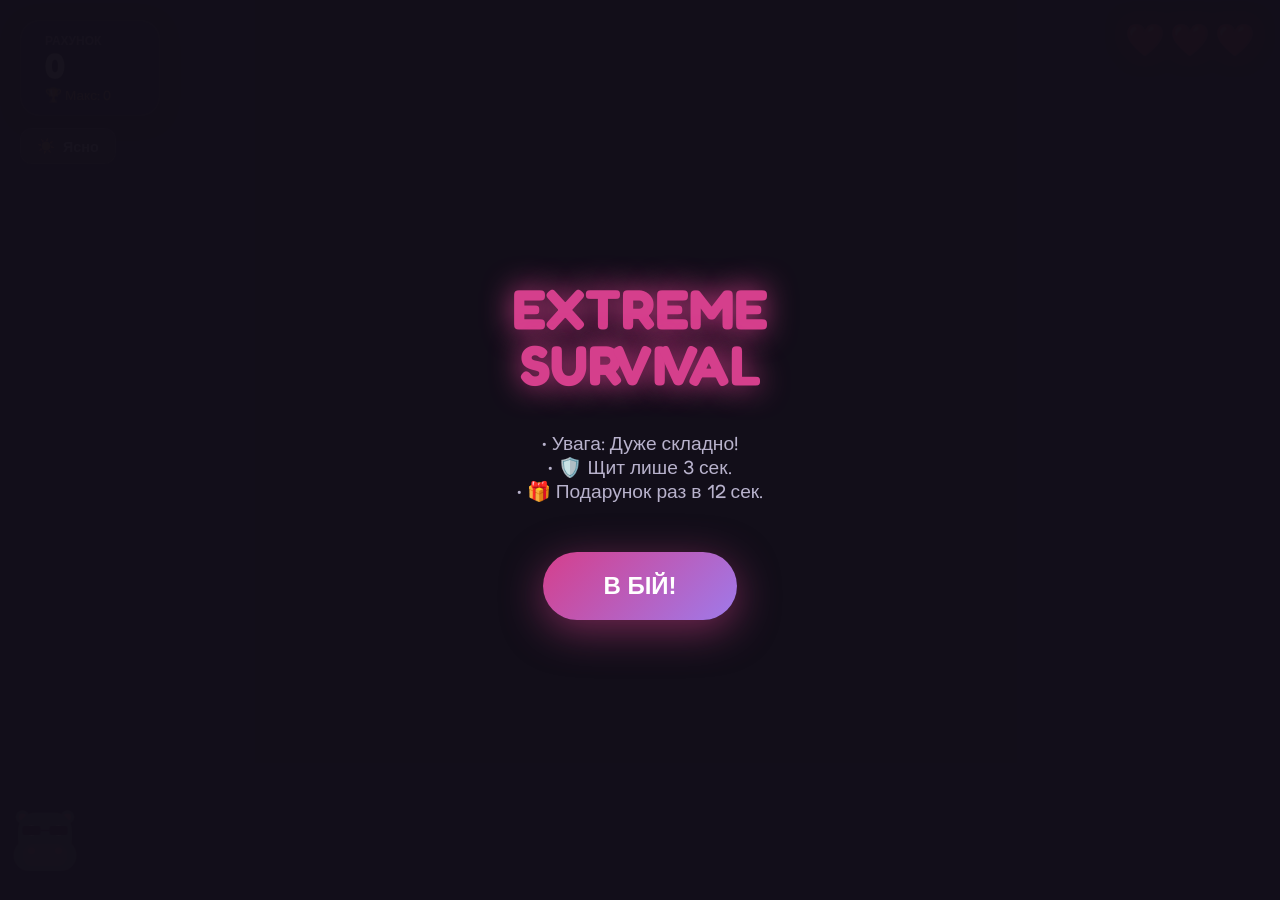
<file: game.html>
<!DOCTYPE html>
<html lang="uk">
<head>
  <meta charset="UTF-8" />
  <meta name="viewport" content="width=device-width, initial-scale=1.0, maximum-scale=1.0, user-scalable=no" />
  <title>Hippo Catch — HARDCORE FIXED</title>
  <link href="https://fonts.googleapis.com/css2?family=Fredoka:wght@400;600;800&display=swap" rel="stylesheet">
  <style>
    :root {
      --bg-dark: #130f1a;
      --accent: #d53f8c;
      --glass: rgba(20, 20, 30, 0.95);
      --border: rgba(255, 255, 255, 0.15);
      --hippo-size: 90px;
    }
    
    * { box-sizing: border-box; user-select: none; }
    
    body {
      margin: 0; overflow: hidden; font-family: 'Fredoka', sans-serif;
      background: var(--bg-dark); color: white; height: 100vh;
      touch-action: none;
    }

    /* Background Canvas */
    #bgCanvas { position: absolute; inset: 0; z-index: 0; }

    /* UI Layer */
    .ui-layer {
      position: absolute; inset: 0; pointer-events: none; padding: 20px; z-index: 20;
      display: flex; justify-content: space-between; align-items: flex-start;
    }

    .left-panel {
      display: flex; flex-direction: column; gap: 12px; align-items: flex-start;
    }

    .score-box {
      background: var(--glass); padding: 12px 24px; border-radius: 20px;
      border: 1px solid var(--border); box-shadow: 0 4px 20px rgba(0,0,0,0.3);
      min-width: 140px; pointer-events: auto;
    }
    .score-val { font-size: 2.2rem; font-weight: 800; color: #fff; line-height: 1; }
    .label { font-size: 0.75rem; color: #b8b2cc; text-transform: uppercase; font-weight: 600; }
    .record-val { font-size: 0.85rem; color: #f6ad55; margin-top: 4px; }

    /* Weather Badge */
    .weather-badge {
      background: rgba(255, 255, 255, 0.1); padding: 8px 16px; border-radius: 12px;
      font-size: 0.9rem; color: white; border: 1px solid rgba(255,255,255,0.2);
      backdrop-filter: blur(10px); display: flex; align-items: center; gap: 8px; font-weight: 600;
    }

    .lives { font-size: 2rem; letter-spacing: 5px; filter: drop-shadow(0 0 10px rgba(255, 0, 0, 0.5)); }

    /* Game Area */
    .game-area { position: absolute; inset: 0; z-index: 5; overflow: hidden; }

    /* Hippo Character */
    .hippo-wrap {
      position: absolute; bottom: 20px; left: 0;
      width: var(--hippo-size); height: var(--hippo-size);
      will-change: transform; z-index: 10;
    }

    .hippo-svg { width: 100%; height: 100%; overflow: visible; }
    .h-skin { fill: #718096; transition: fill 0.5s; }
    .h-pink { fill: #f687b3; }
    
    /* Mouth States */
    .mouth-closed { display: block; }
    .mouth-open { display: none; }
    .is-eating .mouth-closed { display: none; }
    .is-eating .mouth-open { display: block; }
    .is-eating { transform: scale(1.1); transition: transform 0.1s; }

    /* Accessories & Skins */
    .accessory { display: none; }
    .skin-Snow .h-skin { fill: #90cdf4; }
    .skin-Snow .acc-hat { display: block; }
    .skin-Clear .acc-glasses { display: block; }
    .skin-Rain .acc-umbrella { display: block; }
    .skin-Storm .h-eye { fill: #fff; r: 14; } 
    .skin-Storm .h-pupil { r: 3; }

    /* Effects */
    .shield-aura {
      position: absolute; inset: -15px; border-radius: 50%;
      border: 4px solid #4fd1c5; opacity: 0; 
      box-shadow: 0 0 30px #4fd1c5, inset 0 0 20px #4fd1c5;
      pointer-events: none;
    }
    .has-shield .shield-aura { opacity: 1; animation: pulseShield 0.2s infinite; } /* Швидка пульсація бо мало часу */

    .rocket-flame {
      position: absolute; bottom: -40px; left: 50%; transform: translateX(-50%);
      width: 30px; height: 60px; background: linear-gradient(to bottom, orange, red, transparent);
      border-radius: 50%; filter: blur(6px); opacity: 0;
    }
    .has-rocket .rocket-flame { opacity: 1; animation: flame 0.1s infinite alternate; }

    @keyframes flame { from { height: 60px; opacity: 0.8; } to { height: 80px; opacity: 1; } }
    @keyframes pulseShield { 0%{transform:scale(0.95); opacity:0.8} 100%{transform:scale(1.05); opacity:0.5} }

    /* Items */
    .item {
      position: absolute; top: 0; left: 0;
      width: 60px; height: 60px;
      font-size: 45px; display: flex; align-items: center; justify-content: center;
      will-change: transform; z-index: 6;
      text-shadow: 0 2px 10px rgba(0,0,0,0.5);
    }

    /* Menus */
    .menu-overlay {
      position: absolute; inset: 0; background: rgba(19, 15, 26, 0.98);
      z-index: 100; display: flex; flex-direction: column; align-items: center; justify-content: center; text-align: center;
    }
    h1 { font-size: 3.5rem; margin: 0 0 20px; color: var(--accent); text-shadow: 0 0 30px var(--accent); line-height: 1; }
    .btn {
      background: linear-gradient(135deg, #d53f8c, #9f7aea); color: white;
      padding: 20px 60px; font-size: 1.5rem; border: none; border-radius: 60px;
      font-weight: 800; cursor: pointer; box-shadow: 0 10px 40px rgba(213, 63, 140, 0.5);
      transition: transform 0.1s; margin-top: 30px; pointer-events: auto;
    }
    .btn:active { transform: scale(0.95); }
    
    /* Floating Text */
    .float-text {
      position: absolute; font-weight: 900; font-size: 28px; pointer-events: none;
      animation: floatUp 0.6s forwards; z-index: 50; text-shadow: 0 4px 10px rgba(0,0,0,0.8);
    }
    @keyframes floatUp { 0%{transform:scale(0.5) translateY(0); opacity:0;} 20%{opacity:1; transform:scale(1.2);} 100%{transform:translateY(-80px); opacity:0;} }
  </style>
</head>
<body>

  <canvas id="bgCanvas"></canvas>

  <div class="ui-layer">
    <div class="left-panel">
      <div class="score-box">
        <div class="label">Рахунок</div>
        <div class="score-val" id="scoreDisp">0</div>
        <div class="record-val">🏆 Макс: <span id="recordDisp">0</span></div>
      </div>
      <div id="weatherBadge" class="weather-badge">
         <span>☀️</span> <span>Ясно</span>
      </div>
    </div>
    
    <div class="lives" id="livesDisp">❤️❤️❤️</div>
  </div>

  <div class="game-area" id="gameArea">
    <div id="hippo" class="hippo-wrap skin-Clear">
      <div class="shield-aura"></div>
      
      <svg class="hippo-svg" viewBox="0 0 200 200">
        <circle cx="50" cy="60" r="15" class="h-skin" />
        <circle cx="150" cy="60" r="15" class="h-skin" />
        <circle cx="50" cy="60" r="8" class="h-pink" />
        <circle cx="150" cy="60" r="8" class="h-pink" />
        
        <rect x="40" y="50" width="120" height="100" rx="40" class="h-skin" />
        
        <g class="mouth-open">
            <path d="M30,110 Q100,180 170,110" fill="#718096" class="h-skin" />
            <path d="M50,110 Q100,160 150,110" fill="#e53e3e" /> 
            <rect x="60" y="110" width="15" height="15" fill="white" rx="3"/>
            <rect x="125" y="110" width="15" height="15" fill="white" rx="3"/>
        </g>

        <g class="mouth-closed">
            <rect x="30" y="110" width="140" height="70" rx="35" class="h-skin" />
            <rect x="50" y="120" width="100" height="50" rx="25" fill="#a0aec0" opacity="0.5" />
            <circle cx="70" cy="135" r="8" class="h-pink" />
            <circle cx="130" cy="135" r="8" class="h-pink" />
        </g>

        <circle cx="70" cy="90" r="12" fill="white" class="h-eye" />
        <circle cx="130" cy="90" r="12" fill="white" class="h-eye" />
        <circle cx="70" cy="90" r="5" fill="#1a202c" class="h-pupil" />
        <circle cx="130" cy="90" r="5" fill="#1a202c" class="h-pupil" />
        
        <g class="accessory acc-glasses">
           <rect x="50" y="80" width="40" height="20" rx="5" fill="#1a1025"/>
           <rect x="110" y="80" width="40" height="20" rx="5" fill="#1a1025"/>
           <line x1="90" y1="90" x2="110" y2="90" stroke="#1a1025" stroke-width="3" />
        </g>
        <g class="accessory acc-hat">
           <path d="M50,60 Q100,10 150,60" fill="#e53e3e" stroke="#c53030" stroke-width="5"/>
           <circle cx="100" cy="35" r="12" fill="#fff"/>
        </g>
        <g class="accessory acc-umbrella">
           <path d="M160,140 L190,80" stroke="#fff" stroke-width="4"/>
           <path d="M160,80 Q190,40 220,80" fill="yellow" stroke="orange" stroke-width="2"/>
        </g>
      </svg>
      
      <div class="rocket-flame"></div>
    </div>
  </div>

  <div id="startMenu" class="menu-overlay">
    <h1>EXTREME<br>SURVIVAL</h1>
    <p style="color:#b8b2cc; font-size:1.2rem; max-width:300px">
       • Увага: Дуже складно!<br>
       • 🛡️ Щит лише 3 сек.<br>
       • 🎁 Подарунок раз в 12 сек.
    </p>
    <button class="btn" onclick="Game.start()">В БІЙ!</button>
  </div>

  <div id="gameOverMenu" class="menu-overlay" style="display:none">
    <h1 style="font-size:3rem; color:#e53e3e">Ой!</h1>
    <p style="font-size:1.5rem; color:white;">Рахунок: <b id="finalScore">0</b></p>
    <button class="btn" onclick="Game.start()">ЩЕ РАЗ</button>
  </div>

<script>
// --- INITIALIZATION ---
const bgCanvas = document.getElementById('bgCanvas');
const ctx = bgCanvas.getContext('2d');
const gameArea = document.getElementById('gameArea');
const hippoEl = document.getElementById('hippo');

let W = window.innerWidth;
let H = window.innerHeight;

const HIPPO_SIZE = 90;
const ITEM_SIZE = 60;
const FRUITS = ['🍉','🍍','🍇','🍊','🍌','🍒','🍓'];

// --- STATE VARIABLES (Global for safety) ---
let hippoX = 0;
let items = [];
let bgParticles = [];
let keys = {Left: false, Right: false};
let touchX = null;

// --- CANVAS RESIZE ---
function resize() { W = bgCanvas.width = window.innerWidth; H = bgCanvas.height = window.innerHeight; }
window.addEventListener('resize', resize);
resize();

// --- GAME LOGIC ---
const Game = {
  active: false,
  score: 0,
  lives: 3,
  lastTime: 0,
  
  spawnTimer: 0,
  boxTimer: 0,
  shieldTime: 0,
  rocketTime: 0,
  eatAnimTimer: 0,
  
  spawnInterval: 600,
  globalSpeed: 1, 
  
  highScore: 0,
  weatherIdx: 0,
  weathers: [
    { bg: ['#130f1a', '#2d3748'], pCol: '#fff', hazard: '💣', skin: 'skin-Clear', lbl: '☀️ Ясно' },
    { bg: ['#1a202c', '#2c5282'], pCol: '#4299e1', hazard: '💧', skin: 'skin-Rain', lbl: '🌧️ Дощ' },
    { bg: ['#2d3748', '#718096'], pCol: '#fff', hazard: '❄️', skin: 'skin-Snow', lbl: '❄️ Сніг' },
    { bg: ['#230438', '#000'], pCol: '#9f7aea', hazard: '⚡', skin: 'skin-Storm', lbl: '⚡ Гроза' }
  ],

  // Safe Record Loading
  loadRecord() {
    try {
      this.highScore = localStorage.getItem('hippoMax') || 0;
    } catch(e) { console.log('Storage blocked'); }
    document.getElementById('recordDisp').innerText = this.highScore;
  },

  start() {
    this.active = true;
    this.score = 0;
    this.lives = 3;
    this.globalSpeed = 1;
    this.weatherIdx = 0;
    
    this.boxTimer = 0;
    this.shieldTime = 0;
    this.rocketTime = 0;
    this.eatAnimTimer = 0;
    
    // Clear Items
    items.forEach(i => i.el.remove());
    items = [];
    
    // Reset Hippo
    hippoX = (W - HIPPO_SIZE) / 2;
    this.applySkin();
    this.updateHUD();
    this.loadRecord();
    
    document.getElementById('startMenu').style.display = 'none';
    document.getElementById('gameOverMenu').style.display = 'none';
    
    this.lastTime = performance.now();
    requestAnimationFrame(loop);
  },

  over() {
    this.active = false;
    try {
      if(this.score > this.highScore) {
        this.highScore = this.score;
        localStorage.setItem('hippoMax', this.highScore);
      }
    } catch(e) {}
    
    document.getElementById('finalScore').innerText = Math.floor(this.score);
    document.getElementById('gameOverMenu').style.display = 'flex';
  },

  addScore(n) {
    this.score += n;
    
    // Change weather every 100 points
    if(Math.floor(this.score/100) > Math.floor((this.score-n)/100)) {
       this.weatherIdx = (this.weatherIdx + 1) % this.weathers.length;
       this.applySkin();
       if(this.rocketTime <= 0) createFloatingText("ЗМІНА ПОГОДИ!", W/2, H/2, '#fff');
    }
    this.updateHUD();
  },

  applySkin() {
    const w = this.weathers[this.weatherIdx];
    let classes = `hippo-wrap ${w.skin}`;
    if(this.shieldTime > 0) classes += ' has-shield';
    if(this.rocketTime > 0) classes += ' has-rocket';
    if(this.eatAnimTimer > 0) classes += ' is-eating';
    
    hippoEl.className = classes;
    
    const badge = document.getElementById('weatherBadge');
    badge.innerHTML = `<span>${w.lbl.split(' ')[0]}</span> <span>${w.lbl.split(' ')[1]}</span>`;
  },
  
  triggerEatAnim() {
      this.eatAnimTimer = 0.2; 
      hippoEl.classList.add('is-eating');
  },

  updateHUD() {
    document.getElementById('scoreDisp').innerText = Math.floor(this.score);
    document.getElementById('livesDisp').innerText = '❤️'.repeat(Math.max(0, this.lives));
  }
};

// --- INPUTS ---
window.onkeydown = e => { if(e.key==='ArrowLeft') keys.Left=true; if(e.key==='ArrowRight') keys.Right=true; };
window.onkeyup = e => { if(e.key==='ArrowLeft') keys.Left=false; if(e.key==='ArrowRight') keys.Right=false; };

gameArea.ontouchstart = e => { touchX = e.touches[0].clientX; };
gameArea.ontouchmove = e => { e.preventDefault(); touchX = e.touches[0].clientX; };
gameArea.ontouchend = () => { touchX = null; };

// --- DIFFICULTY (EXTREME) ---
function getDifficultyParams() {
    // 1. Chance of Bad Weather
    // Start at 60% (0.6). Increase by 2% per 100 points. Max 95%.
    let badChance = 0.6 + Math.min(0.35, Math.floor(Game.score / 100) * 0.02);

    // 2. Speed Multiplier
    // Start 1.3x. Max 3.0x
    let speedMult = 1.3 + Math.min(1.7, Game.score / 1000);

    return { badChance, speedMult };
}

// --- SPAWN LOGIC ---
function spawnItem(isBox = false) {
  const el = document.createElement('div');
  el.className = 'item';
  let type, char, pts=0, dmg=0;

  if(isBox) {
    type = 'box'; char = '🎁';
  } else {
    const diff = getDifficultyParams();
    
    if(Math.random() > diff.badChance) {
      type = 'good'; char = FRUITS[Math.floor(Math.random()*FRUITS.length)]; pts = 10;
    } else {
      type = 'bad'; char = Game.weathers[Game.weatherIdx].hazard; dmg = 1;
    }
  }
  
  el.innerText = char;
  gameArea.appendChild(el);
  
  const diff = getDifficultyParams();
  let baseSpeed = 350 * diff.speedMult;

  items.push({
    el, x: Math.random() * (W - ITEM_SIZE), y: -70,
    speed: isBox ? 300 : baseSpeed,
    type, pts, dmg
  });
}

function openBox(x, y) {
  const r = Math.random();
  let txt = "";
  
  if(r < 0.3) {
    Game.rocketTime = 5; txt = "🚀 ТУРБО!"; hippoEl.classList.add('has-rocket');
  } else if (r < 0.7) {
    Game.shieldTime = 3; txt = "🛡️ ЩИТ (3с)"; hippoEl.classList.add('has-shield'); // 3 SECONDS
  } else {
    if(Game.lives < 5) Game.lives++;
    txt = "❤️ ЖИТТЯ";
  }
  createFloatingText(txt, x, y, '#f6ad55');
  Game.updateHUD();
}

function createFloatingText(txt, x, y, col) {
  const el = document.createElement('div');
  el.className = 'float-text';
  el.innerText = txt; el.style.left=x+'px'; el.style.top=y+'px'; el.style.color=col;
  gameArea.appendChild(el);
  setTimeout(() => el.remove(), 600);
}

// --- MAIN LOOP ---
function loop(now) {
  if(!Game.active) return;
  
  let dt = (now - Game.lastTime) / 1000;
  if(dt > 0.1) dt = 0.1; 
  Game.lastTime = now;

  // -- UPDATE LOGIC --
  
  // Rocket (Turbo)
  if(Game.rocketTime > 0) {
      Game.globalSpeed = 20; 
      Game.rocketTime -= dt;
      if(Game.rocketTime <= 0) {
          hippoEl.classList.remove('has-rocket');
          Game.globalSpeed = 1;
      }
  } else {
      Game.globalSpeed = 1;
  }

  // Shield
  if(Game.shieldTime > 0) {
      Game.shieldTime -= dt;
      if(Game.shieldTime <= 0) hippoEl.classList.remove('has-shield');
  }

  // Eat Anim
  if(Game.eatAnimTimer > 0) {
      Game.eatAnimTimer -= dt;
      if(Game.eatAnimTimer <= 0) hippoEl.classList.remove('is-eating');
  }

  // Spawn Rate (Hardcore)
  // Start: 450ms. Decrease by 20ms per 100 points. Cap at 120ms.
  let spawnDelay = Math.max(120, 450 - (Math.floor(Game.score / 100) * 20));
  
  let realInterval = spawnDelay / Game.globalSpeed;
  if(Game.rocketTime > 0) realInterval = 50; 

  Game.spawnTimer += dt * 1000;
  if(Game.spawnTimer > realInterval) {
      spawnItem(false);
      Game.spawnTimer = 0;
  }

  // Box every 12 seconds
  Game.boxTimer += dt;
  if(Game.boxTimer > 12) {
      spawnItem(true);
      Game.boxTimer = 0;
  }

  // -- MOVEMENT --
  let moveSpeed = 800 * dt;
  if(keys.Left) hippoX -= moveSpeed;
  if(keys.Right) hippoX += moveSpeed;
  
  if(touchX !== null) {
      let center = hippoX + HIPPO_SIZE/2;
      let diff = touchX - center;
      if(Math.abs(diff) > 5) hippoX += diff * 15 * dt;
  }

  if(hippoX < 0) hippoX = 0;
  if(hippoX > W - HIPPO_SIZE) hippoX = W - HIPPO_SIZE;
  
  hippoEl.style.transform = `translateX(${hippoX}px)`;

  // -- COLLISIONS --
  const hitL = hippoX;
  const hitR = hippoX + HIPPO_SIZE;
  const hitT = H - HIPPO_SIZE - 20;
  const hitB = H - 20;

  for(let i=items.length-1; i>=0; i--) {
      let item = items[i];
      item.y += item.speed * Game.globalSpeed * dt;
      item.el.style.transform = `translate(${item.x}px, ${item.y}px)`;

      if(item.y + ITEM_SIZE > hitT && item.y < hitB) {
          if(item.x + ITEM_SIZE > hitL && item.x < hitR) {
              
              if(item.type === 'good') {
                  Game.addScore(item.pts);
                  Game.triggerEatAnim();
                  createFloatingText(`+${item.pts}`, item.x, item.y, '#4ade80');
              } 
              else if(item.type === 'box') {
                  openBox(item.x, item.y);
              } 
              else {
                  if(Game.rocketTime > 0 || Game.shieldTime > 0) {
                      createFloatingText("БЛОК", item.x, item.y, '#fff');
                  } else {
                      Game.lives -= item.dmg;
                      createFloatingText("💥", item.x, item.y, '#f56565');
                      hippoEl.style.filter = 'grayscale(1) brightness(0.5) sepia(1) hue-rotate(-50deg) saturate(5)';
                      setTimeout(()=>hippoEl.style.filter='', 200);
                  }
              }

              item.el.remove();
              items.splice(i, 1);
              Game.updateHUD();

              if(Game.lives <= 0) { Game.over(); return; }
              continue;
          }
      }

      if(item.y > H) {
          item.el.remove();
          items.splice(i, 1);
      }
  }

  drawBg();
  requestAnimationFrame(loop);
}

function drawBg() {
  const w = Game.weathers[Game.weatherIdx];
  const grad = ctx.createLinearGradient(0, 0, 0, H);
  grad.addColorStop(0, w.bg[0]); grad.addColorStop(1, w.bg[1]);
  ctx.fillStyle = grad; ctx.fillRect(0, 0, W, H);
  
  ctx.fillStyle = w.pCol;
  if(Math.random() < 0.2) {
    bgParticles.push({
      x: Math.random() * W, y: -10, 
      vy: (Math.random() * 5 + 2) * (Game.globalSpeed > 1 ? 5 : 1), 
      s: Math.random() * 3
    });
  }
  
  for(let i=bgParticles.length-1; i>=0; i--) {
    let p = bgParticles[i];
    p.y += p.vy;
    ctx.beginPath(); ctx.arc(p.x, p.y, p.s, 0, Math.PI*2); ctx.fill();
    if(p.y > H) bgParticles.splice(i, 1);
  }
}

// Initial Load Record
Game.loadRecord();
</script>
</body>
</html>
</file>
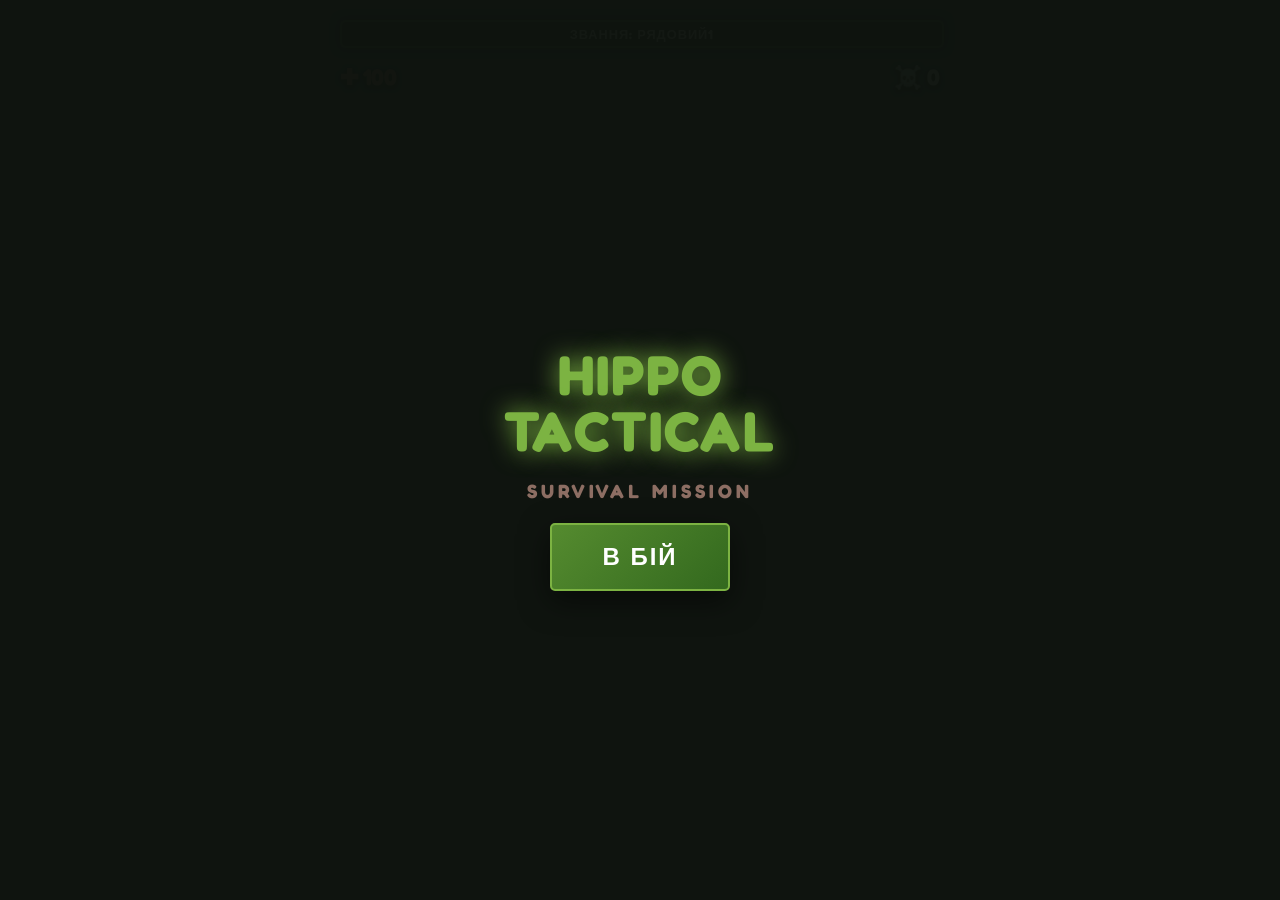
<file: interaction.html>
<!DOCTYPE html>
<html lang="uk">
<head>
<meta charset="utf-8" />
<meta name="viewport" content="width=device-width, initial-scale=1.0, maximum-scale=1.0, user-scalable=no" />
<title>Hippo Survivor — Military</title>
<link href="https://fonts.googleapis.com/css2?family=Fredoka:wght@400;700&display=swap" rel="stylesheet">
<style>
  :root {
    --bg-dark: #1a1c20; /* Темний мілітарі фон */
    --accent: #7cb342; /* Військовий зелений */
    --accent2: #ffca28; /* Золотий для рангу */
    --glass: rgba(30, 35, 30, 0.95);
    --border: rgba(124, 179, 66, 0.5);
  }
  
  body { margin: 0; background: var(--bg-dark); font-family: 'Fredoka', sans-serif; overflow: hidden; color: white; touch-action: none; }
  canvas { display: block; }
  
  /* UI */
  #ui { position: absolute; inset: 0; pointer-events: none; padding: 20px; display: flex; flex-direction: column; justify-content: space-between; }
  
  .top-bar { width: 100%; max-width: 600px; margin: 0 auto; display: flex; flex-direction: column; gap: 10px; }
  
  /* XP Bar */
  .xp-container { 
    width: 100%; height: 24px; background: rgba(0,0,0,0.6); border-radius: 6px; 
    border: 2px solid var(--border); overflow: hidden; position: relative; 
    box-shadow: 0 0 10px rgba(0,0,0,0.5);
  }
  .xp-fill { height: 100%; background: linear-gradient(90deg, #558b2f, #7cb342); width: 0%; transition: width 0.2s; }
  .xp-text { position: absolute; inset: 0; display: flex; align-items: center; justify-content: center; font-size: 0.8rem; font-weight: bold; text-shadow: 0 1px 2px black; z-index: 2; letter-spacing: 1px; }

  .stats { display: flex; justify-content: space-between; font-size: 1.4rem; font-weight: bold; text-shadow: 0 2px 5px black; margin-top: 5px; }
  
  /* Menus */
  .menu { position: absolute; inset: 0; background: rgba(15, 20, 15, 0.98); z-index: 50; display: flex; flex-direction: column; align-items: center; justify-content: center; pointer-events: auto; }
  .hidden { display: none !important; }
  
  h1 { font-size: 3.5rem; color: var(--accent); margin-bottom: 5px; text-transform: uppercase; text-shadow: 0 0 25px var(--accent); text-align: center; line-height: 1; letter-spacing: 2px; }
  h2 { color: #8d6e63; margin-bottom: 20px; font-size: 1.2rem; letter-spacing: 4px; text-transform: uppercase; }
  
  .btn {
    background: linear-gradient(135deg, #558b2f, #33691e); border: 2px solid #7cb342; padding: 18px 50px;
    font-size: 1.5rem; font-weight: bold; color: white; border-radius: 5px; cursor: pointer;
    box-shadow: 0 10px 30px rgba(0,0,0,0.5); transition: transform 0.1s; text-transform: uppercase; letter-spacing: 2px;
  }
  .btn:active { transform: scale(0.95); background: #33691e; }

  /* Cards */
  .upgrade-grid { display: grid; grid-template-columns: 1fr; gap: 15px; width: 90%; max-width: 400px; }
  .card {
    background: rgba(255,255,255,0.05); border: 2px solid var(--border); border-radius: 10px;
    padding: 15px; display: flex; align-items: center; gap: 15px; cursor: pointer; transition: 0.2s;
  }
  .card:hover { background: rgba(124, 179, 66, 0.2); transform: scale(1.03); border-color: #fff; }
  .card-icon { font-size: 2.5rem; }
  .card-info h3 { margin: 0; font-size: 1.2rem; color: var(--accent); }
  .card-info p { margin: 5px 0 0; font-size: 0.85rem; color: #bbb; }

  /* Joystick */
  #stick-zone { position: absolute; bottom: 40px; left: 40px; width: 140px; height: 140px; border: 3px solid rgba(255,255,255,0.1); border-radius: 50%; pointer-events: auto; display: none; }
  #stick { width: 60px; height: 60px; background: var(--accent); border-radius: 50%; position: absolute; top: 50%; left: 50%; transform: translate(-50%, -50%); pointer-events: none; box-shadow: 0 0 15px var(--accent); opacity: 0.8; }
</style>
</head>
<body>

<canvas id="game"></canvas>

<div id="ui">
  <div class="top-bar">
    <div class="xp-container">
       <div class="xp-fill" id="xpBar"></div>
       <div class="xp-text">ЗВАННЯ: РЯДОВИЙ <span id="lvDisp">1</span></div>
    </div>
    <div class="stats">
      <span style="color:#e57373">✚ <span id="hpDisp">100</span></span>
      <span style="color:#fff">☠️ <span id="killDisp">0</span></span>
    </div>
  </div>
  <div id="stick-zone"><div id="stick"></div></div>
</div>

<div id="startMenu" class="menu">
  <h1>HIPPO<br>TACTICAL</h1>
  <h2>SURVIVAL MISSION</h2>
  <button class="btn" onclick="Game.start()">В БІЙ</button>
</div>

<div id="lvlMenu" class="menu hidden">
  <h1 style="font-size:2rem">ПІДВИЩЕННЯ!</h1>
  <div class="upgrade-grid" id="upgList"></div>
</div>

<div id="overMenu" class="menu hidden">
  <h1 style="color:#e53e3e">МІСІЯ ПРОВАЛЕНА</h1>
  <p>Ліквідовано цілей: <span id="finalKills" style="color:#fff; font-weight:bold; font-size:1.5rem"></span></p>
  <button class="btn" onclick="Game.start()">НОВА СПРОБА</button>
</div>

<script>
/** --- ENGINE --- **/
const cvs = document.getElementById('game');
const ctx = cvs.getContext('2d');
let W, H;
function resize() { 
  W = cvs.width = window.innerWidth; 
  H = cvs.height = window.innerHeight; 
  if('ontouchstart' in window) document.getElementById('stick-zone').style.display = 'block';
}
window.addEventListener('resize', resize);
resize();

/** --- GAME LOGIC --- **/
const Game = {
  active: false,
  paused: false,
  lastTime: 0,
  kills: 0,
  
  player: null,
  enemies: [],
  bullets: [],
  gems: [],
  texts: [],
  
  spawnTimer: 0,
  spawnRate: 1.5,
  difficulty: 1,
  
  start() {
    this.active = true;
    this.paused = false;
    this.kills = 0;
    this.spawnRate = 1.5;
    this.spawnTimer = 0;
    this.difficulty = 1;
    
    this.enemies = []; this.bullets = []; this.gems = []; this.texts = [];
    this.player = new Player();
    
    document.querySelectorAll('.menu').forEach(m => m.classList.add('hidden'));
    this.updateUI();
    
    this.lastTime = performance.now();
    requestAnimationFrame(loop);
  },
  
  levelUp() {
    this.paused = true; // Stop loop
    
    const options = [
      { icon: '🔫', name: 'Скорострільність', desc: '-15% Час перезарядки', func: () => Game.player.fireRate *= 0.85 },
      { icon: '💣', name: 'Калібр', desc: '+10 Шкоди', func: () => Game.player.damage += 10 },
      { icon: '🥾', name: 'Мобільність', desc: '+10% Швидкості', func: () => Game.player.speed *= 1.1 },
      { icon: '💊', name: 'Медпак', desc: '+30 HP', func: () => Game.player.hp = Math.min(100, Game.player.hp + 30) },
      { icon: '💥', name: 'Подвійний постріл', desc: '+1 Куля', func: () => Game.player.bulletCount++ }
    ];
    
    options.sort(() => Math.random() - 0.5);
    const picks = options.slice(0, 3);
    
    const list = document.getElementById('upgList');
    list.innerHTML = '';
    
    picks.forEach(opt => {
      const card = document.createElement('div');
      card.className = 'card';
      card.innerHTML = `<div class="card-icon">${opt.icon}</div><div class="card-info"><h3>${opt.name}</h3><p>${opt.desc}</p></div>`;
      card.onclick = () => {
        opt.func();
        this.resume(); // CORRECT RESUME
      };
      list.appendChild(card);
    });
    
    document.getElementById('lvlMenu').classList.remove('hidden');
  },
  
  // NEW RESUME FUNCTION TO FIX BUGS
  resume() {
    document.getElementById('lvlMenu').classList.add('hidden');
    this.paused = false;
    this.lastTime = performance.now(); // Reset time to prevent jumps
    requestAnimationFrame(loop); // Restart loop
  },
  
  over() {
    this.active = false;
    document.getElementById('finalKills').innerText = this.kills;
    document.getElementById('overMenu').classList.remove('hidden');
  },

  updateUI() {
    document.getElementById('hpDisp').innerText = Math.ceil(this.player.hp);
    document.getElementById('killDisp').innerText = this.kills;
    document.getElementById('lvDisp').innerText = this.player.level;
    const pct = (this.player.xp / this.player.nextXp) * 100;
    document.getElementById('xpBar').style.width = `${pct}%`;
  },

  spawnEnemy() {
    this.difficulty = 1 + (this.kills / 25);
    const r = Math.random();
    let type = 'grunt';
    if(this.kills > 15 && r < 0.3) type = 'scout'; // Fast
    if(this.kills > 30 && r < 0.1) type = 'heavy'; // Tank
    
    const side = Math.floor(Math.random()*4);
    let x, y;
    if(side===0){x=Math.random()*W; y=-30;}
    else if(side===1){x=W+30; y=Math.random()*H;}
    else if(side===2){x=Math.random()*W; y=H+30;}
    else {x=-30; y=Math.random()*H;}
    
    this.enemies.push(new Enemy(x, y, type, this.difficulty));
    
    this.spawnRate = Math.max(0.2, 1.5 - (this.kills * 0.015));
    this.spawnTimer = this.spawnRate;
  }
};

/** --- PLAYER (MILITARY HIPPO) --- **/
class Player {
  constructor() {
    this.x = W/2; this.y = H/2; this.r = 25;
    this.hp = 100; this.xp = 0; this.level = 1; this.nextXp = 10;
    this.speed = 200;
    this.fireRate = 0.6; 
    this.fireTimer = 0;
    this.damage = 20;
    this.bulletCount = 1;
  }
  
  update(dt) {
    let mx = 0, my = 0;
    if(keys.w) my--; if(keys.s) my++;
    if(keys.a) mx--; if(keys.d) mx++;
    if(joy.active) { mx = joy.x; my = joy.y; }
    
    const len = Math.hypot(mx, my);
    if(len > 1) { mx/=len; my/=len; }
    
    this.x += mx * this.speed * dt;
    this.y += my * this.speed * dt;
    
    this.x = Math.max(this.r, Math.min(W-this.r, this.x));
    this.y = Math.max(this.r, Math.min(H-this.r, this.y));
    
    // Auto Shoot
    this.fireTimer -= dt;
    if(this.fireTimer <= 0) {
      let target = null, minD = Infinity;
      Game.enemies.forEach(e => {
        const d = Math.hypot(e.x - this.x, e.y - this.y);
        if(d < minD) { minD = d; target = e; }
      });
      
      if(target && minD < 500) {
        this.shoot(target);
        this.fireTimer = this.fireRate;
      }
    }
  }
  
  shoot(target) {
    const angle = Math.atan2(target.y - this.y, target.x - this.x);
    for(let i=0; i<this.bulletCount; i++) {
      const spread = (i - (this.bulletCount-1)/2) * 0.15;
      Game.bullets.push(new Bullet(this.x, this.y, angle + spread, this.damage));
    }
  }
  
  gainXp(amount) {
    this.xp += amount;
    if(this.xp >= this.nextXp) {
      this.xp -= this.nextXp;
      this.level++;
      this.nextXp = Math.floor(this.nextXp * 1.5);
      Game.levelUp();
    }
    Game.updateUI();
  }
  
  // --- ВІЙСЬКОВИЙ БЕГЕМОТ (DRAW) ---
  draw() {
    ctx.save(); ctx.translate(this.x, this.y);
    
    // 1. Body (Armor Vest)
    ctx.fillStyle = '#4b5320'; // Dark Olive
    ctx.beginPath(); ctx.arc(0, 5, this.r, 0, Math.PI*2); ctx.fill();
    // Vest Detail
    ctx.fillStyle = '#333'; ctx.fillRect(-10, 0, 20, 15); 
    
    // 2. Head (Hippo Skin)
    ctx.fillStyle = '#78909c'; // Blue-Grey Skin
    ctx.beginPath(); ctx.arc(0, -10, 22, 0, Math.PI*2); ctx.fill();
    
    // 3. Ears
    ctx.beginPath(); ctx.arc(-18, -20, 7, 0, Math.PI*2); ctx.fill();
    ctx.beginPath(); ctx.arc(18, -20, 7, 0, Math.PI*2); ctx.fill();
    
    // 4. Helmet (Military)
    ctx.fillStyle = '#558b2f'; // Army Green
    ctx.beginPath(); ctx.arc(0, -18, 23, Math.PI, 0); ctx.fill();
    ctx.strokeStyle = '#33691e'; ctx.lineWidth = 3;
    ctx.beginPath(); ctx.moveTo(-23, -18); ctx.lineTo(23, -18); ctx.stroke();
    // Helmet Strap
    ctx.lineWidth = 2; ctx.strokeStyle = '#222';
    ctx.beginPath(); ctx.moveTo(-20,-18); ctx.quadraticCurveTo(0, 10, 20, -18); ctx.stroke();
    
    // 5. Face
    // Snout
    ctx.fillStyle = '#b0bec5'; 
    ctx.beginPath(); ctx.ellipse(0, -2, 16, 10, 0, 0, Math.PI*2); ctx.fill();
    // Nostrils
    ctx.fillStyle = '#37474f';
    ctx.beginPath(); ctx.arc(-6, -2, 2, 0, Math.PI*2); ctx.fill();
    ctx.beginPath(); ctx.arc(6, -2, 2, 0, Math.PI*2); ctx.fill();
    
    // Eyes (Serious)
    ctx.fillStyle = 'white'; 
    ctx.beginPath(); ctx.arc(-8, -12, 5, 0, Math.PI*2); ctx.fill();
    ctx.beginPath(); ctx.arc(8, -12, 5, 0, Math.PI*2); ctx.fill();
    ctx.fillStyle = 'black';
    ctx.beginPath(); ctx.arc(-8, -12, 2, 0, Math.PI*2); ctx.fill();
    ctx.beginPath(); ctx.arc(8, -12, 2, 0, Math.PI*2); ctx.fill();
    // Angry Eyebrows
    ctx.strokeStyle = '#222'; ctx.lineWidth = 2;
    ctx.beginPath(); ctx.moveTo(-14, -18); ctx.lineTo(-4, -15); ctx.stroke();
    ctx.beginPath(); ctx.moveTo(14, -18); ctx.lineTo(4, -15); ctx.stroke();

    ctx.restore();
  }
}

class Enemy {
  constructor(x, y, type, difficulty) {
    this.x = x; this.y = y; this.type = type;
    
    if(type === 'heavy') { this.hp = 80*difficulty; this.speed = 50; this.r = 30; this.col = '#d32f2f'; } // Red Tank
    else if(type === 'scout') { this.hp = 20*difficulty; this.speed = 140; this.r = 15; this.col = '#ffeb3b'; } // Yellow Fast
    else { this.hp = 40*difficulty; this.speed = 80; this.r = 20; this.col = '#78909c'; } // Grey Grunt
    
    this.maxHp = this.hp;
  }
  
  update(dt, p) {
    const ang = Math.atan2(p.y - this.y, p.x - this.x);
    this.x += Math.cos(ang) * this.speed * dt;
    this.y += Math.sin(ang) * this.speed * dt;
  }
  
  draw() {
    // HP Bar
    const pct = this.hp/this.maxHp;
    ctx.fillStyle = 'black'; ctx.fillRect(this.x-15, this.y-this.r-8, 30, 4);
    ctx.fillStyle = '#f44336'; ctx.fillRect(this.x-15, this.y-this.r-8, 30*pct, 4);
    
    // Body
    ctx.fillStyle = this.col;
    ctx.beginPath(); ctx.arc(this.x, this.y, this.r, 0, Math.PI*2); ctx.fill();
    // Angry face
    ctx.fillStyle = 'black';
    ctx.beginPath(); ctx.arc(this.x-5, this.y-2, 3, 0, Math.PI*2); ctx.fill();
    ctx.beginPath(); ctx.arc(this.x+5, this.y-2, 3, 0, Math.PI*2); ctx.fill();
  }
}

class Bullet {
  constructor(x, y, ang, dmg) {
    this.x = x; this.y = y; this.dmg = dmg;
    this.vx = Math.cos(ang) * 600;
    this.vy = Math.sin(ang) * 600;
    this.life = 2.0;
  }
  update(dt) { this.x+=this.vx*dt; this.y+=this.vy*dt; this.life-=dt; }
  draw() {
    ctx.fillStyle = '#ffeb3b'; // Tracer round
    ctx.shadowColor = '#ff9800'; ctx.shadowBlur = 10;
    ctx.beginPath(); ctx.arc(this.x, this.y, 4, 0, Math.PI*2); ctx.fill();
    ctx.shadowBlur = 0;
  }
}

class Gem {
  constructor(x, y) { this.x=x; this.y=y; this.val=10; }
  draw() {
    ctx.fillStyle = '#00e676'; // Green XP
    ctx.beginPath(); ctx.moveTo(this.x, this.y-6); ctx.lineTo(this.x+5, this.y); ctx.lineTo(this.x, this.y+6); ctx.lineTo(this.x-5, this.y); ctx.fill();
  }
}

/** --- INPUTS --- **/
const keys = { w:0, a:0, s:0, d:0 };
window.onkeydown = e => { if(e.key==='w' || e.key==='ArrowUp') keys.w=1; if(e.key==='s' || e.key==='ArrowDown') keys.s=1; if(e.key==='a' || e.key==='ArrowLeft') keys.a=1; if(e.key==='d' || e.key==='ArrowRight') keys.d=1; };
window.onkeyup = e => { if(e.key==='w' || e.key==='ArrowUp') keys.w=0; if(e.key==='s' || e.key==='ArrowDown') keys.s=0; if(e.key==='a' || e.key==='ArrowLeft') keys.a=0; if(e.key==='d' || e.key==='ArrowRight') keys.d=0; };

const joy = { x:0, y:0, active:false };
const z1 = document.getElementById('stick-zone'); const s1 = document.getElementById('stick');
z1.ontouchstart = e => { joy.active=true; moveStick(e.touches[0]); };
z1.ontouchmove = e => { e.preventDefault(); moveStick(e.touches[0]); };
z1.ontouchend = () => { joy.active=false; joy.x=0; joy.y=0; s1.style.transform='translate(-50%,-50%)'; };
function moveStick(t) {
  const r = z1.getBoundingClientRect();
  let dx = t.clientX - (r.left+r.width/2), dy = t.clientY - (r.top+r.height/2);
  const d = Math.hypot(dx,dy);
  const max = 50;
  if(d>max) { dx=(dx/d)*max; dy=(dy/d)*max; }
  joy.x = dx/max; joy.y = dy/max;
  s1.style.transform = `translate(calc(-50% + ${dx}px), calc(-50% + ${dy}px))`;
}

function spawnText(txt, x, y, col='#fff') {
  Game.texts.push({ str:txt, x, y, life:1.0, col });
}

/** --- MAIN LOOP --- **/
function loop(now) {
  if(!Game.active || Game.paused) return;
  
  let dt = (now - Game.lastTime)/1000;
  if(dt > 0.1) dt = 0.1; // Clamp dt
  Game.lastTime = now;
  
  // 1. Spawn Logic
  Game.spawnTimer -= dt;
  if(Game.spawnTimer <= 0) Game.spawnEnemy();
  
  // 2. Player
  Game.player.update(dt);
  
  // 3. Bullets
  for(let i=Game.bullets.length-1; i>=0; i--) {
    let b = Game.bullets[i];
    b.update(dt);
    if(b.life <= 0) { Game.bullets.splice(i,1); continue; }
    
    // Hit Enemy
    for(let j=Game.enemies.length-1; j>=0; j--) {
      let e = Game.enemies[j];
      if(Math.hypot(e.x-b.x, e.y-b.y) < e.r + 10) {
        e.hp -= b.dmg;
        Game.bullets.splice(i,1);
        spawnText(b.dmg, e.x, e.y, '#fff');
        
        if(e.hp <= 0) {
          Game.enemies.splice(j,1);
          Game.kills++;
          Game.gems.push(new Gem(e.x, e.y));
          Game.updateUI();
        }
        break;
      }
    }
  }
  
  // 4. Enemies
  for(let i=Game.enemies.length-1; i>=0; i--) {
    let e = Game.enemies[i];
    e.update(dt, Game.player);
    
    // Hit Player
    if(Math.hypot(Game.player.x-e.x, Game.player.y-e.y) < Game.player.r + e.r) {
      Game.player.hp -= 30 * dt;
      Game.updateUI();
      if(Game.player.hp <= 0) { Game.over(); return; }
    }
  }
  
  // 5. Gems (XP)
  for(let i=Game.gems.length-1; i>=0; i--) {
    let g = Game.gems[i];
    let d = Math.hypot(Game.player.x-g.x, Game.player.y-g.y);
    if(d < 150) { g.x += (Game.player.x - g.x) * 5 * dt; g.y += (Game.player.y - g.y) * 5 * dt; }
    if(d < Game.player.r) {
      Game.player.gainXp(10);
      Game.gems.splice(i,1);
    }
  }
  
  // 6. Texts
  for(let i=Game.texts.length-1; i>=0; i--) {
     let t = Game.texts[i]; t.y -= 30*dt; t.life -= dt;
     if(t.life <= 0) Game.texts.splice(i,1);
  }

  // --- DRAW ---
  ctx.fillStyle = '#1e2124'; ctx.fillRect(0,0,W,H);
  
  // Grid
  ctx.strokeStyle = 'rgba(255,255,255,0.03)'; ctx.lineWidth = 1;
  for(let x=0;x<W;x+=60){ctx.beginPath();ctx.moveTo(x,0);ctx.lineTo(x,H);ctx.stroke();}
  for(let y=0;y<H;y+=60){ctx.beginPath();ctx.moveTo(0,y);ctx.lineTo(W,y);ctx.stroke();}

  Game.gems.forEach(g => g.draw());
  Game.bullets.forEach(b => b.draw());
  Game.enemies.forEach(e => e.draw());
  Game.player.draw();
  
  ctx.font = "bold 16px Fredoka"; ctx.textAlign = "center";
  Game.texts.forEach(t => {
     ctx.globalAlpha = t.life; ctx.fillStyle = t.col; ctx.fillText(t.str, t.x, t.y);
  });
  ctx.globalAlpha = 1;

  requestAnimationFrame(loop);
}
</script>
</body>
</html>
</file>
